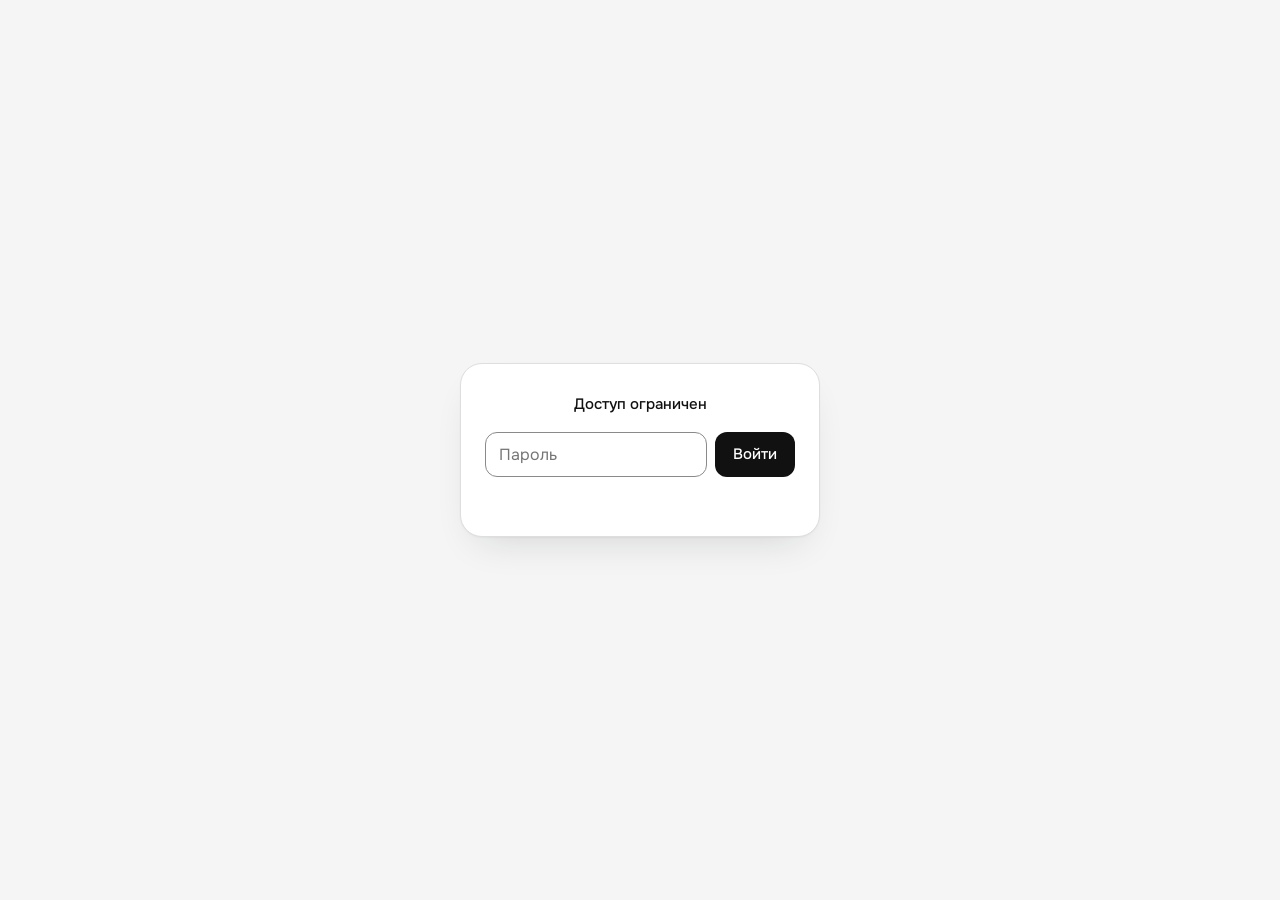
<file: index.html>
<!doctype html>
<html lang="ru">
<head>
<meta charset="utf-8">
<meta name="viewport" content="width=device-width, initial-scale=1">
<meta name="robots" content="noindex, nofollow">
<title>Реестр</title>
<style>
  :root{
    --bg:#ffffff;
    --text:#111111;
    --text-dim:#6b6b6b;
    --line:#e6e6e6;
    --card:#f6f6f6;
    --accent:#d9531e;
  }
  *{ box-sizing:border-box; }
  html,body{ margin:0; padding:0; background:var(--bg); }
  body{
    color:var(--text);
    font-family:-apple-system, BlinkMacSystemFont, "Helvetica Neue", Helvetica, Arial, sans-serif;
    -webkit-font-smoothing:antialiased;
    padding:0 20px;
  }
  .wrap{ max-width:920px; margin:0 auto; }
  a{ color:inherit; }

  /* ---------- header ---------- */
  header{ padding:44px 0 24px; }
  .eyebrow{
    font-size:12px;
    letter-spacing:.14em;
    text-transform:uppercase;
    color:var(--text-dim);
    margin:0 0 10px;
  }
  h1{
    font-size:clamp(30px,6vw,42px);
    font-weight:700;
    letter-spacing:-.01em;
    margin:0 0 12px;
    line-height:1.1;
  }
  .lede{
    font-size:16px;
    line-height:1.55;
    color:#333;
    max-width:62ch;
    margin:0 0 22px;
  }

  .stat-row{
    display:flex;
    flex-wrap:wrap;
    gap:10px;
    margin-bottom:22px;
  }
  .stat{
    background:var(--card);
    border-radius:8px;
    padding:8px 14px;
    font-size:13px;
    color:var(--text-dim);
  }
  .stat b{ color:var(--text); font-weight:700; }

  .find{
    display:flex;
    align-items:center;
    gap:10px;
    background:var(--card);
    border-radius:10px;
    padding:12px 14px;
    margin-bottom:16px;
  }
  .find svg{ flex:none; opacity:.45; }
  .find input{
    flex:1;
    border:none;
    background:none;
    font:inherit;
    font-size:15px;
    outline:none;
    color:var(--text);
    min-width:0;
  }
  .find input::placeholder{ color:#9a9a9a; }

  .view-toggle{
    display:inline-flex;
    background:var(--card);
    border-radius:12px;
    padding:4px;
    margin-bottom:14px;
    gap:4px;
  }
  .view-toggle button{
    border:none;
    background:none;
    font:inherit;
    font-size:15px;
    font-weight:600;
    color:var(--text-dim);
    padding:10px 20px;
    border-radius:9px;
    cursor:pointer;
    transition:background .12s ease, color .12s ease;
  }
  .view-toggle button:hover:not(.active){
    color:var(--text);
  }
  .view-toggle button.active{
    background:var(--text);
    color:#ffffff;
    box-shadow:0 1px 3px rgba(0,0,0,.18);
  }

  /* ---------- note box ---------- */
  .note{
    border:1px solid var(--line);
    border-radius:10px;
    padding:14px 16px;
    margin:26px 0;
    font-size:13.5px;
    line-height:1.55;
    color:var(--text-dim);
  }
  .note b{ color:var(--text); }

  /* ---------- role sections ---------- */
  .role-head{
    display:flex;
    align-items:baseline;
    gap:10px;
    margin:40px 0 16px;
    padding-bottom:10px;
    border-bottom:2px solid var(--text);
  }
  .role-num{ color:var(--accent); font-weight:700; font-size:14px; }
  .role-name{ font-weight:700; font-size:19px; }
  .role-count{ margin-left:auto; color:var(--text-dim); font-size:12.5px; white-space:nowrap; }

  .grid{
    display:grid;
    grid-template-columns:repeat(auto-fill, minmax(128px, 1fr));
    gap:14px;
  }
  .card{
    background:var(--card);
    border-radius:12px;
    padding:10px;
    display:flex;
    flex-direction:column;
    position:relative;
  }
  .card .badge-new{
    position:absolute;
    top:8px;
    left:8px;
    background:var(--accent);
    color:#fff;
    font-size:10px;
    font-weight:700;
    letter-spacing:.04em;
    text-transform:uppercase;
    padding:3px 7px;
    border-radius:6px;
    z-index:1;
    pointer-events:none;
  }
  .card .badge-appr{
    position:absolute;
    top:8px;
    right:8px;
    background:#1f7a3f;
    color:#fff;
    font-size:10px;
    font-weight:700;
    letter-spacing:.06em;
    text-transform:uppercase;
    padding:3px 7px;
    border-radius:6px;
    z-index:1;
    pointer-events:none;
  }
  .card .thumb{
    width:100%;
    aspect-ratio:3/4;
    object-fit:cover;
    border-radius:7px;
    background:#e2e2e2;
    display:block;
  }
  .card .name{
    font-weight:600;
    font-size:13px;
    margin-top:9px;
    line-height:1.3;
  }
  .card .also{
    font-size:11px;
    color:var(--accent);
    margin-top:2px;
  }
  .card .links{
    display:flex;
    gap:10px;
    margin-top:auto;
    padding-top:8px;
    font-size:11.5px;
  }
  .card .links a{
    color:var(--accent);
    text-decoration:none;
    font-weight:600;
  }
  .card .links a:hover{ text-decoration:underline; }
  .card .links a.void{
    color:#bcbcbc;
    pointer-events:none;
    font-weight:400;
  }

  #empty{ display:none; text-align:center; padding:40px 0; color:var(--text-dim); }

  footer{
    border-top:1px solid var(--line);
    margin-top:34px;
    padding:20px 0 56px;
    font-size:13px;
    line-height:1.6;
    color:var(--text-dim);
  }
  footer a{
    color:var(--text);
    font-weight:600;
    text-decoration:none;
    border-bottom:1px solid var(--line);
  }
  footer a:hover{ border-bottom-color:var(--text); }

  /* ---------- gate ---------- */
  #gate{
    position:fixed; inset:0;
    background:#ffffff;
    display:flex;
    align-items:center;
    justify-content:center;
    z-index:100;
    padding:20px;
  }
  #gate .box{ width:100%; max-width:320px; text-align:center; }
  #gate .lock{ font-size:12px; letter-spacing:.14em; text-transform:uppercase; color:var(--text-dim); margin-bottom:14px; }
  #gate form{ display:flex; gap:8px; }
  #gate input{
    flex:1;
    padding:11px 13px;
    border-radius:8px;
    border:1px solid var(--line);
    font-size:15px;
    font-family:inherit;
    outline:none;
  }
  #gate input:focus{ border-color:var(--accent); }
  #gate button{
    padding:11px 16px;
    border-radius:8px;
    border:none;
    background:var(--text);
    color:#fff;
    font-size:14px;
    font-weight:600;
    cursor:pointer;
    font-family:inherit;
  }
  #gate .err{ color:var(--accent); font-size:12.5px; margin-top:10px; min-height:1.4em; }
  #app[hidden]{ display:none; }

  .section-nav{ display:flex; gap:6px; padding:22px 0 0; }
  .section-nav a{ color:var(--text-dim); text-decoration:none; font-size:14px; font-weight:650; padding:10px 15px; border-radius:9px; }
  .section-nav a:hover, .section-nav a:focus-visible{ background:var(--card); color:var(--text); }
  .section-nav a[aria-current="page"]{ background:var(--text); color:#fff; }
  .section-nav a:focus-visible{ outline:2px solid var(--accent); outline-offset:2px; }

  .view-toggle{ max-width:100%; flex-wrap:wrap; }
  @media (max-width:480px){
    .grid{ grid-template-columns:repeat(auto-fill, minmax(104px, 1fr)); }
    .view-toggle{ display:grid; grid-template-columns:1fr 1fr; width:100%; box-sizing:border-box; }
    .view-toggle button{ padding:9px 8px; font-size:14px; }
  }
</style>
<link rel="stylesheet" href="theme.css">
<link rel="stylesheet" href="measurements.css">
</head>
<body>

<div id="gate">
  <div class="box">
    <p class="lock">Доступ ограничен</p>
    <form id="gate-form" autocomplete="off">
      <input id="gate-pass" type="password" placeholder="Пароль" autofocus>
      <button type="submit">Войти</button>
    </form>
    <p class="err" id="gate-err"></p>
  </div>
</div>

<div id="app" hidden>
<div class="wrap">

  <nav class="section-nav" aria-label="Разделы реестра">
    <a href="./index.html" aria-current="page">Актёры</a>
    <a href="./locations.html">Локации</a>
  </nav>

  <header>
    <p class="eyebrow">Внутренний документ, не для распространения</p>
    <h1>Реестр кандидатов</h1>
    <p class="lede">Материалы по открытым позициям: краткая карточка на каждого кандидата и ссылки на полные фото- и видеоматериалы в личном хранилище.</p>
    <div class="stat-row">
      <span class="stat"><b id="stat-roles"></b> <span id="stat-roles-word"></span></span>
      <span class="stat"><b id="stat-actors"></b> <span id="stat-actors-word"></span></span>
      <span class="stat"><b id="stat-materials"></b> <span id="stat-materials-word"></span> разобрано</span>
      <span class="stat"><b id="stat-short"></b> в шорт-листе</span>
      <span class="stat"><b id="stat-approved"></b> утверждено</span>
    </div>
    <div class="find">
      <svg width="16" height="16" viewBox="0 0 16 16" fill="none"><circle cx="7" cy="7" r="5.5" stroke="currentColor" stroke-width="1.4"/><line x1="11" y1="11" x2="15" y2="15" stroke="currentColor" stroke-width="1.4" stroke-linecap="round"/></svg>
      <input id="search" type="text" placeholder="Найти позицию или кандидата…" autocomplete="off">
    </div>
    <div class="view-toggle" id="view-toggle">
      <button type="button" data-view="actors" class="active">По актёрам</button>
      <button type="button" data-view="dates">По датам</button>
      <button type="button" data-view="new">Что нового</button>
      <button type="button" data-view="short">Шорт-лист</button>
      <button type="button" data-view="approved">Утверждённые</button>
    </div>
  </header>

  <div id="list"></div>

  <p id="empty">Ничего не найдено</p>

  <footer>
    <a id="disk-link" href="#" target="_blank" rel="noopener">Открыть папку на Яндекс.Диске</a>
  </footer>

</div>
</div>

<script>
  var DATA = [{"character":"АЛЯ","actors":[{"actor":"Вереск Мэгги","n_photo":1,"n_video":2,"thumb":"alya-veresk-meggi.jpg","date":"260820","photo_url":"https://yadi.sk/d/J5vmy1l9ZETOeA","video_url":"https://yadi.sk/d/zgPbyLkeKmY_pQ"},{"actor":"Зайцева Анастасия","n_photo":1,"n_video":2,"thumb":"alya-zaiceva-anastasiya.jpg","date":"261013","photo_url":"https://yadi.sk/d/SPjNQC5VslaxSA","video_url":"https://yadi.sk/d/kbHbhPaAm4MnGA"},{"actor":"Золотухина Мария","n_photo":1,"n_video":2,"thumb":"alya-zolotuhina-mariya.jpg","date":"260707","photo_url":"https://yadi.sk/d/6XtlIzol1I8e7w","video_url":"https://yadi.sk/d/_cc5X7hy_sHSMQ"},{"actor":"Иванова Виктория","n_photo":1,"n_video":2,"thumb":"alya-ivanova-viktoriya.jpg","date":"260707","photo_url":"https://yadi.sk/d/X-u-WW2619Iq9g","video_url":"https://yadi.sk/d/CMaxvVsEfpwY4w"},{"actor":"Мокерова Виктория","n_photo":1,"n_video":2,"thumb":"alya-mokerova-viktoriya.jpg","date":"260715","photo_url":"https://yadi.sk/d/yBpem-aRMASSkA","video_url":"https://yadi.sk/d/jLiRvlFY2A1vyg"},{"actor":"Николаева Никол","n_photo":1,"n_video":0,"date":"261108","photo_url":"https://yadi.sk/d/-JDDp-E7Ve-wEQ","thumb":"alya-nikolaeva-nikol-3.jpg"},{"actor":"Николаева Николь","n_photo":223,"n_video":0,"date":"261108","photo_url":"https://yadi.sk/d/8NjkVxw_tCnebQ","thumb":"alya-nikolaeva-nikol-2.jpg"},{"actor":"Николяева","n_photo":1,"n_video":0,"date":"261111","approved":"261111","photo_url":"https://yadi.sk/d/SIWHWAaq2z9HhA","thumb":"alya-nikolyaeva.jpg"}]},{"character":"БОЙКО","actors":[{"actor":"Бриченко Василий","n_photo":1,"n_video":1,"thumb":"boiko-brichenko-vasilii.jpg","date":"260620","photo_url":"https://yadi.sk/d/3K1Vz_jm_Zl-uQ","video_url":"https://yadi.sk/d/LU2uqzkWDK3Jsw"},{"actor":"Дьяков Сергей","n_photo":1,"n_video":2,"thumb":"boiko-dyakov-sergei.jpg","date":"260530","photo_url":"https://yadi.sk/d/_M6Kt2qVD-Qf5w","video_url":"https://yadi.sk/d/b56uZ_qKhtKagQ"},{"actor":"Емельянов Максим","n_photo":1,"n_video":1,"thumb":"boiko-emelyanov-maksim.jpg","date":"260529","photo_url":"https://yadi.sk/d/7eoKLGBYgkR4rg","video_url":"https://yadi.sk/d/wjh5c2xNyVC1uw"},{"actor":"Иванов Артур","n_photo":1,"n_video":1,"thumb":"boiko-ivanov-artur.jpg","date":"260703","photo_url":"https://yadi.sk/d/f9NKNzHc_TKESw","video_url":"https://yadi.sk/d/81_CTOQLPs9-3Q"},{"actor":"Куличков Дмитрий","n_photo":1,"n_video":1,"thumb":"boiko-kulichkov-dmitrii.jpg","date":"260820","photo_url":"https://yadi.sk/d/jyF9hkfgirQ91Q","video_url":"https://yadi.sk/d/uI7wsu-UUpsU3Q"},{"actor":"Макуха Антон","n_photo":1,"n_video":1,"thumb":"boiko-makuha-anton.jpg","date":"260603","photo_url":"https://yadi.sk/d/MXk0h4xV2H_wDg","video_url":"https://yadi.sk/d/Cq8vRf9SipsB2A"},{"actor":"Полицеймако Михаил","n_photo":91,"n_video":1,"thumb":"boiko-policeimako-mihail.jpg","date":"260917","photo_url":"https://yadi.sk/d/D_FRpTnPlKq6dA","video_url":"https://yadi.sk/d/L3yeyLchwSnUnQ"},{"actor":"Полищеймако Михаил","n_photo":1,"n_video":0,"date":"261111","approved":"261111","photo_url":"https://yadi.sk/d/xfM518MonxIuzQ","thumb":"boiko-polischeimako-mihail.jpg"},{"actor":"Свирский Владимир","n_photo":1,"n_video":1,"thumb":"boiko-svirskii-vladimir.jpg","date":"260705","photo_url":"https://yadi.sk/d/wgZwetWoAB4sWA","video_url":"https://yadi.sk/d/XQzvO77MkopCNg","approved":"261111"},{"actor":"Уросов Дмитрий","n_photo":1,"n_video":1,"thumb":"boiko-urosov-dmitrii.jpg","date":"260628","photo_url":"https://yadi.sk/d/hOamWmOYRn3Ocw","video_url":"https://yadi.sk/d/xuQu-u9iWZBAWg"}]},{"character":"ВАНЯ ПАВЛОВ","actors":[{"actor":"Риммен Остап","n_photo":46,"n_video":0,"thumb":"vanya-pavlov-rimmen-ostap.jpg","date":"261103","approved":"261111"}]},{"character":"ВЕДУЩАЯ","actors":[{"actor":"Ергина Ольга","n_photo":1,"n_video":0,"date":"261111","approved":"261111","photo_url":"https://yadi.sk/d/2bxNR321e1Kvew","thumb":"veduschaya-ergina-olga.jpg"}]},{"character":"ВЛАДИМИР ПАВЛОВ","actors":[{"actor":"Савцов Олег","n_photo":1,"n_video":0,"date":"261111","approved":"261111","photo_url":"https://yadi.sk/d/VW0J1yg7ePUfdw","thumb":"vladimir-pavlov-savcov-oleg.jpg"},{"actor":"Харитонов Евгений","n_photo":1,"n_video":0,"date":"261103","photo_url":"https://yadi.sk/d/RgCHIXNmqnPWCA","thumb":"vladimir-pavlov-haritonov-evgenii.jpg"}]},{"character":"ГАНИКЕ","actors":[{"actor":"Заморев Сергей","n_photo":75,"n_video":0,"date":"261103","photo_url":"https://yadi.sk/d/Ecgi16_coKOISw","thumb":"ganike-zamorev-sergei-2.jpg"},{"actor":"Заморев Сергей","n_photo":1,"n_video":2,"thumb":"ganike-zamorev-sergei.jpg","date":"261013","photo_url":"https://yadi.sk/d/7fIhtbWP1iN1Hw","video_url":"https://yadi.sk/d/BC0ijxAJvMRoJQ"},{"actor":"Заморев Сергей Иванович","n_photo":1,"n_video":0,"date":"261103","approved":"261111","photo_url":"https://yadi.sk/d/yJ23uKNnJr8zag","thumb":"ganike-zamorev-sergei-ivanovich.jpg"},{"actor":"Иванов Игорь","n_photo":1,"n_video":2,"thumb":"ganike-ivanov-igor.jpg","date":"261013","photo_url":"https://yadi.sk/d/_jYXzmgV921gHQ","video_url":"https://yadi.sk/d/BmGbWcSdPVFFhg"},{"actor":"Кухарешин Валерий","n_photo":1,"n_video":1,"thumb":"ganike-kuhareshin-valerii.jpg","date":"261015","photo_url":"https://yadi.sk/d/wPnB9Rw5Q4BbMg","video_url":"https://yadi.sk/d/tMDKEALH9ibnow"}]},{"character":"ГЕЛЯ МИРСКАЯ","actors":[{"actor":"Озоллапиня Ольга","n_photo":70,"n_video":0,"date":"261103","approved":"261111","photo_url":"https://yadi.sk/d/fOQGPe_Rd0Qu9w","thumb":"gelya-mirskaya-ozollapinya-olga.jpg"}]},{"character":"ЖЕНА БОЙКО","actors":[{"actor":"Елисеенко Олеся","n_photo":60,"n_video":0,"date":"261108","approved":"261111","photo_url":"https://yadi.sk/d/gmei_yHKaOXfiQ","thumb":"zhena-boiko-eliseenko-olesya.jpg"}]},{"character":"ЖЕНА КРЕПСА","actors":[{"actor":"Васильева Марина","n_photo":1,"n_video":2,"thumb":"zhena-krepsa-vasileva-marina.jpg","date":"260725","photo_url":"https://yadi.sk/d/BejWhad4drfxaA","video_url":"https://yadi.sk/d/IWuihmjOTkqluw"},{"actor":"Кавалай-Аксенова Леля","n_photo":1,"n_video":4,"thumb":"zhena-krepsa-kavalai-aksenova-lelya.jpg","date":"260705","photo_url":"https://yadi.sk/d/j8gIB3pdV0z7FA","video_url":"https://yadi.sk/d/xCyrITRZh8NIKQ"},{"actor":"Милютина Диана","n_photo":1,"n_video":2,"thumb":"zhena-krepsa-milyutina-diana.jpg","date":"260707","photo_url":"https://yadi.sk/d/oPCVwIa2DPEIlg","video_url":"https://yadi.sk/d/xi4sSDQWqbuMEA"},{"actor":"Феофанова Варвара","n_photo":171,"n_video":2,"thumb":"zhena-krepsa-feofanova-varvara.jpg","date":"261005","photo_url":"https://yadi.sk/d/86qxyc-utTiMAw","video_url":"https://yadi.sk/d/GC0EFpXF7coSnQ","approved":"261111"},{"actor":"Филоненко Полина","n_photo":1,"n_video":2,"thumb":"zhena-krepsa-filonenko-polina.jpg","date":"261013","photo_url":"https://yadi.sk/d/8KpVgYnLG8etoA","video_url":"https://yadi.sk/d/gCpCzNmrE9Lazg"},{"actor":"Чернышова Полина","n_photo":1,"n_video":2,"thumb":"zhena-krepsa-chernyshova-polina.jpg","date":"260726","photo_url":"https://yadi.sk/d/HQLEqTyVLVWHQw","video_url":"https://yadi.sk/d/_xMMLiFkPPU4FA"}]},{"character":"ИРИНА","actors":[{"actor":"Коняшкина Марина","n_photo":172,"n_video":0,"date":"261025","photo_url":"https://yadi.sk/d/DHl5Sa0zkK862w","thumb":"irina-konyashkina-marina-2.jpg","approved":"261111"}]},{"character":"КОЛЮЖНЫЙ","actors":[{"actor":"Буткевич Василий","n_photo":1,"n_video":1,"thumb":"kolyuzhnyi-butkevich-vasilii.jpg","date":"260707","photo_url":"https://yadi.sk/d/knDRS4gigqxkYg","video_url":"https://yadi.sk/d/rYtw4aSHATrBtA"},{"actor":"Гарцунов Владимир","n_photo":1,"n_video":1,"thumb":"kolyuzhnyi-garcunov-vladimir.jpg","date":"260707","photo_url":"https://yadi.sk/d/UFp4tYKK_aDu1w","video_url":"https://yadi.sk/d/S68zIyOx4ZDTMQ"},{"actor":"Костромыкин Максим","n_photo":61,"n_video":1,"thumb":"kolyuzhnyi-kostromykin-maksim.jpg","date":"260902","photo_url":"https://yadi.sk/d/5Jbz2NBEARKdLg","video_url":"https://yadi.sk/d/qNNtUYIy5vL_zg","approved":"261111"},{"actor":"Тябин Данил","n_photo":1,"n_video":1,"thumb":"kolyuzhnyi-tyabin-danil.jpg","date":"260703","photo_url":"https://yadi.sk/d/TNNswcxTc4jb4g","video_url":"https://yadi.sk/d/ZrTAUZGzOMf5GQ"},{"actor":"Тяптушкин Владимир","n_photo":1,"n_video":1,"thumb":"kolyuzhnyi-tyaptushkin-vladimir.jpg","date":"260629","photo_url":"https://yadi.sk/d/Viqlq1Q4W8f2hA","video_url":"https://yadi.sk/d/CB8nSoDy9AkGfg"}]},{"character":"КОЛЯ","actors":[{"actor":"Сошин Алексей","n_photo":1,"n_video":0,"date":"261107","approved":"261111","photo_url":"https://yadi.sk/d/QyjAkxoZt7PQig","thumb":"kolya-soshin-aleksei.jpg"}]},{"character":"КРЕПС","actors":[{"actor":"Кононец Александр","n_photo":1,"n_video":1,"thumb":"kreps-kononec-aleksandr.jpg","date":"260529","photo_url":"https://yadi.sk/d/MdEISoxpcwx2GA","video_url":"https://yadi.sk/d/gqfySsMI_ZaGRA"},{"actor":"Крылов Артем","n_photo":1,"n_video":1,"thumb":"kreps-krylov-artem.jpg","date":"260529","photo_url":"https://yadi.sk/d/6bOdRLc7qNX13w","video_url":"https://yadi.sk/d/XxgZdUk9KU7BIQ"},{"actor":"Попов Павел","n_photo":1,"n_video":1,"thumb":"kreps-popov-pavel.jpg","date":"260604","photo_url":"https://yadi.sk/d/Aat8mOtNH7fpCQ","video_url":"https://yadi.sk/d/MPB1jXE_5Vb9ug"},{"actor":"Скворцов Петр","n_photo":135,"n_video":2,"thumb":"kreps-skvorcov-petr.jpg","date":"260902","photo_url":"https://yadi.sk/d/TWBFlwP0YPPVHw","video_url":"https://yadi.sk/d/ljdayZFxjHwf1g","approved":"261111"},{"actor":"Стеклов Данила","n_photo":1,"n_video":1,"thumb":"kreps-steklov-danila.jpg","date":"260614","photo_url":"https://yadi.sk/d/hiYMDG7pbjMwsw","video_url":"https://yadi.sk/d/Q29Hakqk3vs_dQ"},{"actor":"Сумин Дмитрий","n_photo":1,"n_video":1,"thumb":"kreps-sumin-dmitrii.jpg","date":"260530","photo_url":"https://yadi.sk/d/Ifd6R9ewn7wS_w","video_url":"https://yadi.sk/d/QIhgCezIVYNDxg"}]},{"character":"ЛИЛЯ","actors":[{"actor":"Александрова Карина","n_photo":258,"n_video":2,"thumb":"lilya-aleksandrova-karina.jpg","date":"261005","photo_url":"https://yadi.sk/d/JLH9gXpDPezSXQ","video_url":"https://yadi.sk/d/DGQ1kbM4o8dXMA","approved":"261111"},{"actor":"Сопова Ольга","n_photo":1,"n_video":1,"thumb":"lilya-sopova-olga.jpg","date":"260705","photo_url":"https://yadi.sk/d/Mv_OJqWKk3azLA","video_url":"https://yadi.sk/d/xRyd_Gqd51Kl3g"},{"actor":"Шумакова Екатерина","n_photo":1,"n_video":1,"thumb":"lilya-shumakova-ekaterina.jpg","date":"260705","photo_url":"https://yadi.sk/d/WV-hq1w42OVHrg","video_url":"https://yadi.sk/d/wfVaLKZ-SaG8XA"}]},{"character":"МАЛЕНКОВ","actors":[{"actor":"Беляев Сергей","n_photo":1,"n_video":1,"thumb":"malenkov-belyaev-sergei.jpg","date":"261023","photo_url":"https://yadi.sk/d/Vcm7mpSJcrac5w","video_url":"https://yadi.sk/d/K9amP1okjis7bg","approved":"261111"},{"actor":"Эстрин Борис","n_photo":9,"n_video":1,"thumb":"malenkov-estrin-boris-2.jpg","date":"261023","photo_url":"https://yadi.sk/d/KghM4A6f2tg1AA","video_url":"https://yadi.sk/d/bVS-lzI1Ls-JAQ"}]},{"character":"МАРФА","actors":[{"actor":"Елкина Валерия","n_photo":116,"n_video":0,"date":"261108","photo_url":"https://yadi.sk/d/46VnT9hCuNzucg","thumb":"marfa-elkina-valeriya.jpg"}]},{"character":"МАРФА ПЕШКОВА","actors":[{"actor":"Елкина Валерия","n_photo":1,"n_video":0,"date":"261103","approved":"261111","photo_url":"https://yadi.sk/d/a0pw3YMrn18yzw","thumb":"marfa-peshkova-elkina-valeriya.jpg"}]},{"character":"МАТЬ ЖДАНОВ","actors":[{"actor":"Белянская Анжела","n_photo":1,"n_video":0,"date":"261111","approved":"261111","photo_url":"https://yadi.sk/d/VvZeb_lhU0IuWA","thumb":"mat-zhdanov-belyanskaya-anzhela.jpg"},{"actor":"Беляняская Анжела","n_photo":1,"n_video":0,"date":"261107","photo_url":"https://yadi.sk/d/9HQlEyX5D552og","thumb":"mat-zhdanov-belyanyaskaya-anzhela.jpg"}]},{"character":"МАТЬ ПАВЛОВА","actors":[{"actor":"Семенова Дарья","n_photo":42,"n_video":0,"thumb":"mat-pavlova-semenova-darya.jpg","date":"261108","approved":"261111"}]},{"character":"МЕРАБ","actors":[{"actor":"Любимова Елена","n_photo":0,"n_video":0,"date":"261111","approved":"261111","thumb":""},{"actor":"Перель Григорий","n_photo":1,"n_video":1,"thumb":"merab-perel-grigorii.jpg","date":"260820","photo_url":"https://yadi.sk/d/K2SbNKw6JbTlFg","video_url":"https://yadi.sk/d/-0F9z10zHXbHYw","approved":"261111"}]},{"character":"МОЛОДАЯ ПЕТРОВА","actors":[{"actor":"Быстржицкая Александра","n_photo":1,"n_video":0,"date":"261107","approved":"261111","photo_url":"https://yadi.sk/d/_j1yjq3119u5YA","thumb":"molodaya-petrova-bystrzhickaya-aleksandra.jpg"},{"actor":"Енгалычева Вера","n_photo":1,"n_video":1,"thumb":"molodaya-petrova-engalycheva-vera.jpg","date":"260725","photo_url":"https://yadi.sk/d/GFcocZUh3j96uA","video_url":"https://yadi.sk/d/U9x0SZGhCxjfKA"}]},{"character":"МОТОВИЛОВ","actors":[{"actor":"Бершауэр Ростислав","n_photo":1,"n_video":2,"thumb":"motovilov-bershauer-rostislav.jpg","date":"260529","photo_url":"https://yadi.sk/d/m0MkcysW7a_8pQ","video_url":"https://yadi.sk/d/iEFvAtXFhSSYqA"},{"actor":"Деревянко Павел","n_photo":1,"n_video":2,"thumb":"motovilov-derevyanko-pavel.jpg","date":"260707","photo_url":"https://yadi.sk/d/tts2_GIQJBt_qA","video_url":"https://yadi.sk/d/64IAsCedEamSOQ","approved":"261111"},{"actor":"Деревянко Павел — пробы (грим, костюм)","n_photo":297,"n_video":0,"thumb":"motovilov-derevyanko-pavel-grim-kostyum.jpg","date":"260927","link_path":["МОТОВИЛОВ","Деревянко Павел - Пробы (грим, костюм) - 27 сентября"],"link_flat":true,"photo_url":"https://yadi.sk/d/NknlTzvNbHaztg","video_url":"https://yadi.sk/d/NknlTzvNbHaztg","approved":"261024"},{"actor":"Майков Павел","n_photo":1,"n_video":2,"thumb":"motovilov-maikov-pavel.jpg","date":"260715","photo_url":"https://yadi.sk/d/Ar6q-pyuGFECXw","video_url":"https://yadi.sk/d/OPzSFMIu2LvhHA"},{"actor":"Полицеймако Михаил","n_photo":1,"n_video":1,"thumb":"motovilov-policeimako-mihail.jpg","date":"260620","photo_url":"https://yadi.sk/d/iGigh5KsxyZ7fQ","video_url":"https://yadi.sk/d/enRmOm27UbCOGg"},{"actor":"Яценко Александр","n_photo":1,"n_video":2,"thumb":"motovilov-yacenko-aleksandr.jpg","date":"260529","photo_url":"https://yadi.sk/d/0pUhTCDqZxJqkQ","video_url":"https://yadi.sk/d/BpMHCV9wQvJG9w"}]},{"character":"МУЖ МИРСКОЙ","actors":[{"actor":"Савлук Сергей","n_photo":1,"n_video":0,"date":"261103","approved":"261111","photo_url":"https://yadi.sk/d/_ZjWEleDly-JYw","thumb":"muzh-mirskoi-savluk-sergei.jpg"},{"actor":"Юрченко Анна","n_photo":0,"n_video":0,"date":"261111","approved":"261111","thumb":""}]},{"character":"НЯНЯ","actors":[{"actor":"Литвинова Елена","n_photo":19,"n_video":0,"date":"261108","approved":"261111","photo_url":"https://yadi.sk/d/YvsvlCfHHlZdrA","thumb":"nyanya-litvinova-elena.jpg"}]},{"character":"ОТЕЦ ЖДАНОВА","actors":[{"actor":"Смирнов Геннадий","n_photo":1,"n_video":0,"date":"261107","approved":"261111","photo_url":"https://yadi.sk/d/uJiqTi72Y39FCQ","thumb":"otec-zhdanova-smirnov-gennadii.jpg"}]},{"character":"ОТЕЦ ПАВЛОВА","actors":[{"actor":"Голубков Александр","n_photo":24,"n_video":0,"thumb":"otec-pavlova-golubkov-aleksandr.jpg","date":"261108","approved":"261111"}]},{"character":"ПАВЛОВ","actors":[{"actor":"Розин Алексей","n_photo":1,"n_video":5,"thumb":"pavlov-rozin-aleksei.jpg","date":"260603","photo_url":"https://yadi.sk/d/7EAW9Gip4cLXLw","video_url":"https://yadi.sk/d/dPJiIDidamCWKw"},{"actor":"Ткачук Евгений","n_photo":4,"n_video":0,"date":"261026","photo_url":"https://yadi.sk/d/LZgnxA5UVCepEQ","thumb":"pavlov-tkachuk-evgenii-2.jpg"},{"actor":"Ткачук Евгений","n_photo":267,"n_video":1,"thumb":"pavlov-tkachuk-evgenii.jpg","date":"261015","photo_url":"https://yadi.sk/d/2qcBPWN2Nr8g2g","video_url":"https://yadi.sk/d/O6lnX00Kvt0C2A","approved":"261111"}]},{"character":"ПЕТРОВА","actors":[{"actor":"Агуреева Полина","n_photo":1,"n_video":2,"thumb":"petrova-agureeva-polina.jpg","date":"260628","photo_url":"https://yadi.sk/d/zM8jlX1EiPMfsQ","video_url":"https://yadi.sk/d/Hlz5a13NtLdh1Q"},{"actor":"Александрова Марина","n_photo":8,"n_video":5,"thumb":"petrova-aleksandrova-marina.jpg","date":"260907","photo_url":"https://yadi.sk/d/zphIyfckiSM3tA","video_url":"https://yadi.sk/d/VwnBo5a3ZjaVNA"},{"actor":"Апексимова Ирина","n_photo":1,"n_video":2,"thumb":"petrova-apeksimova-irina.jpg","date":"260907","photo_url":"https://yadi.sk/d/6Hjv_K7QaCIkCQ","video_url":"https://yadi.sk/d/23n42CeQhLVomw"},{"actor":"Исакова Виктория","n_photo":1,"n_video":2,"thumb":"petrova-isakova-viktoriya.jpg","date":"260830","photo_url":"https://yadi.sk/d/r6jgUHUUSkSKeA","video_url":"https://yadi.sk/d/VY2fMtqAACeb7A"},{"actor":"Кутепова Ксения","n_photo":1,"n_video":2,"thumb":"petrova-kutepova-kseniya.jpg","date":"260614","photo_url":"https://yadi.sk/d/u3OoOdJp8cewUg","video_url":"https://yadi.sk/d/caUsYr4wS851XA"},{"actor":"Лядова Елена","n_photo":1,"n_video":3,"thumb":"petrova-lyadova-elena.jpg","date":"260809","photo_url":"https://yadi.sk/d/Q5Xw3Xwf94mLPg","video_url":"https://yadi.sk/d/Ta5HMs73vAnhPA"},{"actor":"Марченко Юлия","n_photo":1,"n_video":3,"thumb":"petrova-marchenko-yuliya.jpg","date":"260809","photo_url":"https://yadi.sk/d/DqkBEcPOa4f6-w","video_url":"https://yadi.sk/d/yT_352W0RweMNw"},{"actor":"Петрова Яна","n_photo":1,"n_video":0,"date":"261111","approved":"261111","photo_url":"https://yadi.sk/d/PHCZZmUmAMgZaQ","thumb":"petrova-petrova-yana-3.jpg"},{"actor":"Сафонова Елена","n_photo":1,"n_video":2,"thumb":"petrova-safonova-elena.jpg","date":"260907","photo_url":"https://yadi.sk/d/lW7XZx4cqOpvJA","video_url":"https://yadi.sk/d/aUwyH6hBW8xDcQ"},{"actor":"Сексте Яна","n_photo":221,"n_video":3,"thumb":"petrova-sekste-yana.jpg","date":"260917","photo_url":"https://yadi.sk/d/dPVb1ocIU5iO5A","video_url":"https://yadi.sk/d/dSVjWKgzsVzuTg"},{"actor":"Сигалова Алла","n_photo":1,"n_video":2,"thumb":"petrova-sigalova-alla.jpg","date":"260907","photo_url":"https://yadi.sk/d/bVdBEGfOXkcadw","video_url":"https://yadi.sk/d/Y-FPdXgk5gEsng"},{"actor":"Смольникова Мария","n_photo":1,"n_video":1,"thumb":"petrova-smolnikova-mariya.jpg","date":"260809","photo_url":"https://yadi.sk/d/EPlpAosSF4pEag","video_url":"https://yadi.sk/d/sSqS9GubyyvC4A"},{"actor":"Толстоганова Виктория","n_photo":1,"n_video":3,"thumb":"petrova-tolstoganova-viktoriya.jpg","date":"260620","photo_url":"https://yadi.sk/d/wyfVGfBigUlfiw","video_url":"https://yadi.sk/d/KX-S_S60zzrHcw"},{"actor":"Цигаль-Полищук Мариэтта","n_photo":1,"n_video":3,"thumb":"petrova-cigal-polischuk-marietta.jpg","date":"260530","photo_url":"https://yadi.sk/d/e2lN0pmPtQlx4g","video_url":"https://yadi.sk/d/m3KmREFfJFnfBA"}]},{"character":"РАЯ","actors":[{"actor":"Николаева Елена","n_photo":78,"n_video":0,"date":"261108","approved":"261111","photo_url":"https://yadi.sk/d/9gpOAxmqVTkz7w","thumb":"raya-nikolaeva-elena.jpg"}]},{"character":"СБАРСКИЙ","actors":[{"actor":"Бесчастный Артур","n_photo":1,"n_video":1,"thumb":"sbarskii-beschastnyi-artur.jpg","date":"260603","photo_url":"https://yadi.sk/d/JLVANHn_qBjoRA","video_url":"https://yadi.sk/d/43Qtcqd9RgbQSQ"},{"actor":"Епишев Сергей","n_photo":1,"n_video":1,"thumb":"sbarskii-epishev-sergei.jpg","date":"260611","photo_url":"https://yadi.sk/d/NSBFF_HZJ69FYA","video_url":"https://yadi.sk/d/kykUqgrsMohKAQ"},{"actor":"Севриновский Максим","n_photo":135,"n_video":1,"thumb":"sbarskii-sevrinovskii-maksim.jpg","date":"261026","photo_url":"https://yadi.sk/d/8lTGMXzv-5WmpA","video_url":"https://yadi.sk/d/V71lUiZX7yuTPg","approved":"261111"},{"actor":"Хрипунов Игорь","n_photo":1,"n_video":1,"thumb":"sbarskii-hripunov-igor.jpg","date":"260530","photo_url":"https://yadi.sk/d/vEpwB21A4aLQJA","video_url":"https://yadi.sk/d/PGTluBtxtiQp5Q"}]},{"character":"СВЕТЛАНА","actors":[{"actor":"Гвасалия Алина","n_photo":1,"n_video":1,"thumb":"svetlana-gvasaliya-alina.jpg","date":"260604","photo_url":"https://yadi.sk/d/jvZ4UYq1CywsRA","video_url":"https://yadi.sk/d/3R04VxhklOKkLQ"},{"actor":"Перелыгина Василиса","n_photo":348,"n_video":2,"thumb":"svetlana-perelygina-vasilisa.jpg","date":"261103","photo_url":"https://yadi.sk/d/rHHSoIDjw1oYOg","video_url":"https://yadi.sk/d/2bqjsum_6dqY_Q","approved":"261111"},{"actor":"Рафеева Полина","n_photo":1,"n_video":2,"thumb":"svetlana-rafeeva-polina.jpg","date":"260603","photo_url":"https://yadi.sk/d/gxiAnBIfJ7cELg","video_url":"https://yadi.sk/d/FUtb4Nl-zx6qpA"},{"actor":"Стойилкович Тина","n_photo":1,"n_video":1,"thumb":"svetlana-stoiilkovich-tina.jpg","date":"260604","photo_url":"https://yadi.sk/d/RW-TXNtPkxxB7A","video_url":"https://yadi.sk/d/rdYKVxiU6BAoLQ"},{"actor":"Тимербаева Рината","n_photo":1,"n_video":1,"thumb":"svetlana-timerbaeva-rinata.jpg","date":"260530","photo_url":"https://yadi.sk/d/XF9qjMkgMq8X4g","video_url":"https://yadi.sk/d/13oInS_Lyg8EdA"}]},{"character":"СЕРАФИМА","actors":[{"actor":"Нестерова Елена","n_photo":1,"n_video":2,"thumb":"serafima-nesterova-elena.jpg","date":"260629","photo_url":"https://yadi.sk/d/VWF7swgU1qCMQg","video_url":"https://yadi.sk/d/6BavPEHueilfzg","approved":"261111"},{"actor":"Рогожкина Наталья","n_photo":1,"n_video":2,"thumb":"serafima-rogozhkina-natalya.jpg","date":"260629","photo_url":"https://yadi.sk/d/6fiNuY7j93uX6A","video_url":"https://yadi.sk/d/vgpzyHLp8MZ4_w"},{"actor":"Стеклова Агриппина","n_photo":1,"n_video":1,"thumb":"serafima-steklova-agrippina.jpg","date":"260703","photo_url":"https://yadi.sk/d/OtuajZevRS_wFg","video_url":"https://yadi.sk/d/COurgwECWINWDw"},{"actor":"Суркова Наталья","n_photo":1,"n_video":2,"thumb":"serafima-surkova-natalya.jpg","date":"261013","photo_url":"https://yadi.sk/d/DvCRZ6iZQOt1og","video_url":"https://yadi.sk/d/KjXgU_MaHNDoPQ"}]},{"character":"СЕРАФИМА (САРРА) ПАВЛОВА","actors":[{"actor":"Уварова Нелли","n_photo":1,"n_video":0,"date":"261111","approved":"261111","photo_url":"https://yadi.sk/d/dpHrRXYSlYAeDw","thumb":"serafima-sarra-pavlova-uvarova-nelli.jpg"}]},{"character":"СЕРГО БЕРИЯ","actors":[{"actor":"Патарава Мамиа","n_photo":1,"n_video":0,"date":"261103","approved":"261111","photo_url":"https://yadi.sk/d/yzitj-hy0KAzMw","thumb":"sergo-beriya-patarava-mamia.jpg"}]},{"character":"СТАЛИН","actors":[{"actor":"Хвошнянский Борис","n_photo":14,"n_video":1,"thumb":"stalin-hvoshnyanskii-boris.jpg","date":"261023","photo_url":"https://yadi.sk/d/UlFS3SUjhJpZvg","video_url":"https://yadi.sk/d/7-NZy7rvQimX0A"},{"actor":"Шакуров Сергей","n_photo":10,"n_video":0,"thumb":"stalin-shakurov-sergei.jpg","date":"261023","photo_url":"https://yadi.sk/d/kMP0nY3a_tv_MA","approved":"261111"}]},{"character":"СТЕЛЛА","actors":[{"actor":"Герасимова Ариана","n_photo":1,"n_video":3,"thumb":"stella-gerasimova-ariana.jpg","date":"260809","photo_url":"https://yadi.sk/d/7lrukMfuJ8SMKA","video_url":"https://yadi.sk/d/cp92gzBKnhtyAw"},{"actor":"Гладенко Анастасия","n_photo":1,"n_video":3,"thumb":"stella-gladenko-anastasiya.jpg","date":"260809","photo_url":"https://yadi.sk/d/ksEDwFYKZu7tDQ","video_url":"https://yadi.sk/d/vjH9DMInhUlFAQ"},{"actor":"Екатеринчева Анастасия","n_photo":1,"n_video":3,"thumb":"stella-ekaterincheva-anastasiya.jpg","date":"260705","photo_url":"https://yadi.sk/d/koay03ZJQLiurQ","video_url":"https://yadi.sk/d/LjKoD1yDfgpklQ"},{"actor":"Коваленко София","n_photo":1,"n_video":3,"thumb":"stella-kovalenko-sofiya.jpg","date":"260809","photo_url":"https://yadi.sk/d/dBKI563N_rl8rA","video_url":"https://yadi.sk/d/ayPNTusFM0qzTg"},{"actor":"Самохина Владислава","n_photo":1,"n_video":3,"thumb":"stella-samohina-vladislava.jpg","date":"260628","photo_url":"https://yadi.sk/d/XG6tyCYUbqVymQ","video_url":"https://yadi.sk/d/wJqZeix8y-OTHg"},{"actor":"Червова Екатерина","n_photo":1,"n_video":3,"thumb":"stella-chervova-ekaterina.jpg","date":"260705","photo_url":"https://yadi.sk/d/mBa9dh80gAPkAg","video_url":"https://yadi.sk/d/p151rbZs6PPh9w"},{"actor":"Шидловская Софья","n_photo":1,"n_video":3,"thumb":"stella-shidlovskaya-sofya.jpg","date":"260629","photo_url":"https://yadi.sk/d/FNuSdC-bwrXFbg","video_url":"https://yadi.sk/d/BhtMK_F6asynDA"}]},{"character":"СТЕЛЛА МАЛЕНЬКАЯ","actors":[{"actor":"Полушкина Элизабета","n_photo":82,"n_video":2,"thumb":"stella-malenkaya-polushkina-elizabeta.jpg","date":"261023","photo_url":"https://yadi.sk/d/mVJ9V3l_K90-bQ","video_url":"https://yadi.sk/d/MCxIO5BEDY_v3w","approved":"261111"}]},{"character":"СТЕЛЛА ПОСТАРШЕ","actors":[{"actor":"Тихонова Александра","n_photo":2,"n_video":2,"thumb":"stella-postarshe-tihonova-aleksandra.jpg","date":"260628","photo_url":"https://yadi.sk/d/C1_KYs6Sq0jgyw","video_url":"https://yadi.sk/d/vdE6WBxatJlujg","approved":"261111"}]},{"character":"СУСЛОВ","actors":[{"actor":"Уманов Сергей","n_photo":18,"n_video":0,"date":"261025","photo_url":"https://yadi.sk/d/Ahp7zCrlXxtSJg","thumb":"suslov-umanov-sergei-2.jpg","approved":"261111"}]},{"character":"ЮРИЙ ЖДАНОВ","actors":[{"actor":"Волков Сергей","n_photo":1,"n_video":1,"thumb":"yurii-zhdanov-volkov-sergei.jpg","date":"260604","photo_url":"https://yadi.sk/d/insKeeqZLTPFNg","video_url":"https://yadi.sk/d/iEY3YltBKR-dDg","approved":"261111"},{"actor":"Волков Сергей — сентябрь","n_photo":71,"n_video":3,"thumb":"yurii-zhdanov-volkov-sergei-sentyabr.jpg","date":"260917","link_path":["ЖДАНОВ","Волков Сергей"],"photo_url":"https://yadi.sk/d/5oqrUVamA8z6xw","video_url":"https://yadi.sk/d/bnmQuZHFZr_d-w","approved":"261024"},{"actor":"Лыков Илья","n_photo":1,"n_video":1,"thumb":"yurii-zhdanov-lykov-ilya.jpg","date":"260611","photo_url":"https://yadi.sk/d/NKUBJyncehjMtQ","video_url":"https://yadi.sk/d/mEfv7f_B-6bHeg"},{"actor":"Степашин Игорь","n_photo":1,"n_video":1,"thumb":"yurii-zhdanov-stepashin-igor.jpg","date":"260628","photo_url":"https://yadi.sk/d/F7dJ-9zQiVk2Bg","video_url":"https://yadi.sk/d/REkVbpMlKYEdSg"}]}];

  var BASE_PATH = ["РЕФЛЕКС","Пробы"];
  function ydLink(parts){ return "https://disk.yandex.ru/client/disk/" + parts.map(encodeURIComponent).join("/"); }
  function norm(s){ return s.toLowerCase(); }
  // ПЕТРОВА → Петрова, ЮРИЙ ЖДАНОВ → Юрий Жданов
  function roleTitle(s){ return String(s).replace(/[А-ЯЁA-Z][А-ЯЁA-Z\-]*/g, function(w){ return w.charAt(0) + w.slice(1).toLowerCase(); }); }
  function pluralRu(n, one, few, many){
    var n10 = n % 10, n100 = n % 100;
    if (n10 === 1 && n100 !== 11) return one;
    if (n10 >= 2 && n10 <= 4 && (n100 < 10 || n100 >= 20)) return few;
    return many;
  }

  // ---------- подборка по ссылке ?s=… (без пароля, только выбранные карточки) ----------
  var PICK = null;
  try{
    var qs = new URLSearchParams(location.search);
    if (qs.get("s")) PICK = { s: qs.get("s"), ids: qs.get("s").split(".").filter(Boolean),
                              title: qs.get("t") || "", e: qs.get("e") || "", h: qs.get("h") || "" };
  }catch(e){}
  if (PICK){
    // у подборки свой временный пароль: хэш (пароль|кандидаты|срок) лежит в ссылке, срок — тоже
    var lockP = document.querySelector("#gate .lock");
    var formP = document.getElementById("gate-form");
    var errP = document.getElementById("gate-err");
    var todayP = new Date(); todayP.setHours(0,0,0,0);
    var expP = parseYYMMDD(PICK.e);
    if (!PICK.h || !expP){
      lockP.textContent = "Ссылка устарела";
      formP.style.display = "none";
      errP.textContent = "Попроси новую ссылку у того, кто её прислал.";
    } else if (expP < todayP){
      lockP.textContent = "Срок действия ссылки истёк";
      formP.style.display = "none";
      errP.textContent = "Попроси новую ссылку у того, кто её прислал.";
    } else {
      lockP.textContent = "Подборка кандидатов. Пароль есть в сообщении";
      try{ if (sessionStorage.getItem("pick:" + PICK.h) === "1") buildPick(PICK); }catch(e){}
    }
  }

  // ---------- password gate ----------
  var PASS_HASH = "9009778948aeed6b2d23422d4d6ab4e11ddd2c421544d474da3b86b62ee4954c";
  async function sha256hex(str){
    var buf = await crypto.subtle.digest("SHA-256", new TextEncoder().encode(str));
    return Array.from(new Uint8Array(buf)).map(function(b){ return b.toString(16).padStart(2,"0"); }).join("");
  }
  function unlock(){
    var g = document.getElementById("gate"); if (g) g.remove();
    var app = document.getElementById("app");
    app.hidden = false;
    buildPage();
  }
  var gateForm = document.getElementById("gate-form");
  if (gateForm){
    gateForm.addEventListener("submit", async function(ev){
      ev.preventDefault();
      var val = document.getElementById("gate-pass").value;
      if (PICK){
        var ph = await sha256hex(val.replace(/\s+/g, "").toLowerCase() + "|" + PICK.s + "|" + PICK.e);
        if (ph.slice(0, 16) === PICK.h){
          try{ sessionStorage.setItem("pick:" + PICK.h, "1"); }catch(e){}
          buildPick(PICK);
        } else {
          document.getElementById("gate-err").textContent = "Неверный пароль";
        }
        return;
      }
      var hash = await sha256hex(val);
      if (hash === PASS_HASH){
        try{ sessionStorage.setItem("unlocked","1"); }catch(e){}
        unlock();
      } else {
        document.getElementById("gate-err").textContent = "Неверный пароль";
      }
    });
  }
  try{
    if (!PICK && sessionStorage.getItem("unlocked") === "1") unlock();
  }catch(e){}

  // ---------- page build (only runs after unlock) ----------
  var MONTHS_RU = ["января","февраля","марта","апреля","мая","июня","июля","августа","сентября","октября","ноября","декабря"];
  function formatDate(d){
    // d = "YYMMDD"
    if (!d) return null;
    var yy = parseInt(d.slice(0,2),10), mm = parseInt(d.slice(2,4),10), dd = parseInt(d.slice(4,6),10);
    return { key:d, day:dd, label: dd + " " + MONTHS_RU[mm-1] + " " + (2000+yy) };
  }
  var NEW_BADGE_DAYS = 7;
  function parseYYMMDD(d){
    if (!d) return null;
    var yy = parseInt(d.slice(0,2),10), mm = parseInt(d.slice(2,4),10), dd = parseInt(d.slice(4,6),10);
    var dt = new Date(2000+yy, mm-1, dd);
    dt.setHours(0,0,0,0);
    return dt;
  }
  function isNewDate(d){
    var dt = parseYYMMDD(d);
    if (!dt) return false;
    var today = new Date();
    today.setHours(0,0,0,0);
    var diffDays = Math.round((today - dt) / 86400000);
    return diffDays >= 0 && diffDays <= NEW_BADGE_DAYS;
  }

  function cardHtml(character, a, also){
    var linkParts = (a.link_path ? BASE_PATH.concat(a.link_path) : BASE_PATH.concat([character, a.actor]));
    var photoHref = a.photo_url || ydLink(a.link_flat ? linkParts : linkParts.concat(["фото"]));
    var videoHref = a.video_url || ydLink(a.link_flat ? linkParts : linkParts.concat(["видео"]));
    var badge = (isNewDate(a.date) ? '<span class="badge-new">новое</span>' : '') +
                (a.approved ? '<span class="badge-appr">утв</span>'
                  : a.status === 'short' ? '<span class="badge-short">шорт</span>'
                  : a.status === 'rejected' ? '<span class="badge-rej">отказ</span>' : '');
    return badge+
      '<img class="thumb" src="thumbs/'+a.thumb+'" alt="" loading="lazy">'+
      '<div class="name">'+a.actor+'</div>'+
      (also || '')+
      '<div class="links">'+
        '<a class="'+(a.n_photo?'':'void')+'" href="'+photoHref+'" target="_blank" rel="noopener">фото</a>'+
        '<a class="'+(a.n_video?'':'void')+'" href="'+videoHref+'" target="_blank" rel="noopener">видео</a>'+
        (a.approved ? '<button type="button" class="measure-button" data-role="'+encodeURIComponent(character)+'" data-actor="'+encodeURIComponent(a.actor)+'">Мерки</button>' : '')+
      '</div>';
  }

  function renderByActors(list, seenIn){
    DATA.forEach(function(group){
      var section = document.createElement("section");
      section.dataset.match = norm(group.character);

      var head = document.createElement("div");
      head.className = "role-head";
      head.innerHTML =
        '<span class="role-name">'+roleTitle(group.character)+'</span>'+
        '<span class="role-count">'+group.actors.length+' '+pluralRu(group.actors.length,'кандидат','кандидата','кандидатов')+'</span>';
      section.appendChild(head);

      var grid = document.createElement("div");
      grid.className = "grid";

      group.actors.forEach(function(a){
        var card = document.createElement("div");
        card.className = "card";
        card.dataset.match = norm(group.character+" "+a.actor);

        var also = "";
        if (seenIn[a.actor].length > 1){
          var others = seenIn[a.actor].filter(function(c){ return c !== group.character; });
          also = '<div class="also">+ '+others.map(roleTitle).join(", ")+'</div>';
        }
        card.innerHTML = cardHtml(group.character, a, also);
        grid.appendChild(card);
      });

      section.appendChild(grid);
      list.appendChild(section);
    });
  }

  function renderByDates(list){
    var byDate = {};
    DATA.forEach(function(group){
      group.actors.forEach(function(a){
        var fd = formatDate(a.date);
        var key = fd ? fd.key : "0";
        byDate[key] = byDate[key] || { fd: fd, items: [] };
        byDate[key].items.push({ character: group.character, actor: a });
      });
    });
    var keys = Object.keys(byDate).sort();
    keys.forEach(function(key){
      var bucket = byDate[key];
      var section = document.createElement("section");
      var label = bucket.fd ? bucket.fd.label : "Дата не определена";
      section.dataset.match = norm(label);

      var head = document.createElement("div");
      head.className = "role-head";
      head.innerHTML =
        '<span class="role-name">'+label+'</span>'+
        '<span class="role-count">'+bucket.items.length+' '+pluralRu(bucket.items.length,'кандидат','кандидата','кандидатов')+'</span>';
      section.appendChild(head);

      var grid = document.createElement("div");
      grid.className = "grid";

      bucket.items.forEach(function(item){
        var card = document.createElement("div");
        card.className = "card";
        card.dataset.match = norm(item.character+" "+item.actor.actor);
        var also = '<div class="also">'+roleTitle(item.character)+'</div>';
        card.innerHTML = cardHtml(item.character, item.actor, also);
        grid.appendChild(card);
      });

      section.appendChild(grid);
      list.appendChild(section);
    });
  }

  function renderNew(list, seenIn){
    DATA.forEach(function(group){
      var newActors = group.actors.filter(function(a){ return isNewDate(a.date); });
      if (!newActors.length) return;

      var section = document.createElement("section");
      section.dataset.match = norm(group.character);

      var head = document.createElement("div");
      head.className = "role-head";
      head.innerHTML =
        '<span class="role-name">'+roleTitle(group.character)+'</span>'+
        '<span class="role-count">'+newActors.length+' '+pluralRu(newActors.length,'кандидат','кандидата','кандидатов')+'</span>';
      section.appendChild(head);

      var grid = document.createElement("div");
      grid.className = "grid";

      newActors.forEach(function(a){
        var card = document.createElement("div");
        card.className = "card";
        card.dataset.match = norm(group.character+" "+a.actor);

        var also = "";
        if (seenIn[a.actor].length > 1){
          var others = seenIn[a.actor].filter(function(c){ return c !== group.character; });
          also = '<div class="also">+ '+others.map(roleTitle).join(", ")+'</div>';
        }
        card.innerHTML = cardHtml(group.character, a, also);
        grid.appendChild(card);
      });

      section.appendChild(grid);
      list.appendChild(section);
    });
  }

  function bindSearch(list){
    var searchInput = document.getElementById("search");
    var emptyMsg = document.getElementById("empty");
    function apply(){
      var q = norm(searchInput.value.trim());
      var anyVisible = false;
      list.querySelectorAll("section").forEach(function(section){
        var roleMatches = section.dataset.match.indexOf(q) !== -1;
        var anyCard = false;
        section.querySelectorAll(".card").forEach(function(card){
          var show = q === "" || roleMatches || card.dataset.match.indexOf(q) !== -1;
          card.style.display = show ? "" : "none";
          if (show) anyCard = true;
        });
        section.style.display = anyCard ? "" : "none";
        if (anyCard) anyVisible = true;
      });
      emptyMsg.style.display = anyVisible ? "none" : "block";
    }
    searchInput.removeEventListener("input", searchInput._h || function(){});
    searchInput._h = apply;
    searchInput.addEventListener("input", apply);
    apply();
  }

  function renderShort(list){
    DATA.forEach(function(group){
      var sh = group.actors.filter(function(a){ return !a.approved && a.status === 'short'; });
      if (!sh.length) return;
      var section = document.createElement("section");
      section.dataset.match = norm(group.character);
      var head = document.createElement("div");
      head.className = "role-head";
      head.innerHTML = '<span class="role-name">'+roleTitle(group.character)+'</span>'+
        '<span class="role-count">'+sh.length+' в шорт-листе</span>';
      section.appendChild(head);
      var grid = document.createElement("div");
      grid.className = "grid";
      sh.forEach(function(a){
        var card = document.createElement("div");
        card.className = "card";
        card.dataset.match = norm(group.character+" "+a.actor);
        card.innerHTML = cardHtml(group.character, a, "");
        grid.appendChild(card);
      });
      section.appendChild(grid);
      list.appendChild(section);
    });
  }

  function renderApproved(list, seenIn){
    DATA.forEach(function(group){
      var appr = group.actors.filter(function(a){ return a.approved; });
      if (!appr.length) return;
      var section = document.createElement("section");
      section.dataset.match = norm(group.character);
      var head = document.createElement("div");
      head.className = "role-head";
      head.innerHTML = '<span class="role-name">'+roleTitle(group.character)+'</span>'+
        '<span class="role-count">утверждён'+(appr.length > 1 ? 'ы' : '')+'</span>';
      section.appendChild(head);
      var grid = document.createElement("div");
      grid.className = "grid";
      appr.forEach(function(a){
        var card = document.createElement("div");
        card.className = "card";
        card.dataset.match = norm(group.character+" "+a.actor);
        card.innerHTML = cardHtml(group.character, a, "");
        grid.appendChild(card);
      });
      section.appendChild(grid);
      list.appendChild(section);
    });
  }

  function render(view){
    var list = document.getElementById("list");
    list.innerHTML = "";
    var seenIn = {};
    DATA.forEach(function(g){
      g.actors.forEach(function(a){
        seenIn[a.actor] = seenIn[a.actor] || [];
        seenIn[a.actor].push(g.character);
      });
    });
    if (view === "approved") renderApproved(list, seenIn);
    else if (view === "short") renderShort(list);
    else if (view === "dates") renderByDates(list);
    else if (view === "new") renderNew(list, seenIn);
    else renderByActors(list, seenIn);
    document.getElementById("empty").textContent = (view === "new")
      ? "Ничего нового за неделю не произошло"
      : (view === "approved" ? "Утверждённых пока нет"
        : (view === "short" ? "В шорт-листе пока никого" : "Ничего не найдено"));
    bindSearch(list);
  }

  function buildPage(){
    var diskLink = document.getElementById("disk-link");
    if (diskLink) diskLink.href = ydLink(BASE_PATH);
    var totalActors = 0, totalMaterials = 0;
    DATA.forEach(function(g){
      totalActors += g.actors.length;
      g.actors.forEach(function(a){ totalMaterials += (a.n_photo||0) + (a.n_video||0); });
    });
    document.getElementById("stat-roles").textContent = DATA.length;
    document.getElementById("stat-actors").textContent = totalActors;
    document.getElementById("stat-roles-word").textContent = pluralRu(DATA.length,'позиция','позиции','позиций');
    document.getElementById("stat-actors-word").textContent = pluralRu(totalActors,'кандидат','кандидата','кандидатов');
    document.getElementById("stat-materials").textContent = totalMaterials;
    var totalAppr = 0;
    DATA.forEach(function(g){ g.actors.forEach(function(a){ if (a.approved) totalAppr++; }); });
    document.getElementById("stat-approved").textContent = totalAppr;
    var totalShort = 0;
    DATA.forEach(function(g){ g.actors.forEach(function(a){ if (!a.approved && a.status === 'short') totalShort++; }); });
    document.getElementById("stat-short").textContent = totalShort;
    document.getElementById("stat-materials-word").textContent = pluralRu(totalMaterials,'материал','материала','материалов');

    render("actors");

    var toggle = document.getElementById("view-toggle");
    toggle.addEventListener("click", function(ev){
      var btn = ev.target.closest("button[data-view]");
      if (!btn) return;
      toggle.querySelectorAll("button").forEach(function(b){ b.classList.toggle("active", b === btn); });
      render(btn.dataset.view);
    });
  }

  async function buildPick(pick){
    var g = document.getElementById("gate"); if (g) g.remove();
    document.getElementById("app").hidden = false;
    [".section-nav", ".stat-row", ".find", "#view-toggle", "footer"].forEach(function(sel){
      var el = document.querySelector(sel); if (el) el.style.display = "none";
    });
    document.querySelector("header .eyebrow").textContent = "Подборка кандидатов";
    var h1 = document.querySelector("header h1");
    var lede = document.querySelector("header .lede");
    h1.textContent = pick.title || "Подборка";
    lede.textContent = "";
    document.title = pick.title || "Подборка";
    var list = document.getElementById("list");

    var byId = {};
    var all = [];
    DATA.forEach(function(gr){ gr.actors.forEach(function(a){ all.push([gr.character, a]); }); });
    var hashes = await Promise.all(all.map(function(x){ return sha256hex(x[0] + "|" + x[1].actor); }));
    hashes.forEach(function(h, i){ byId[h.slice(0, 8)] = all[i]; });

    var byRole = {}, order = [], n = 0;
    pick.ids.forEach(function(id){
      var hit = byId[id.toLowerCase()];
      if (!hit) return;
      if (!byRole[hit[0]]){ byRole[hit[0]] = []; order.push(hit[0]); }
      if (byRole[hit[0]].indexOf(hit[1]) < 0){ byRole[hit[0]].push(hit[1]); n++; }
    });
    if (!n){
      list.innerHTML = '<p class="note">Кандидатов из этой подборки уже нет в реестре.</p>';
      return;
    }
    lede.textContent = n + " " + pluralRu(n, "кандидат", "кандидата", "кандидатов") +
      (n < pick.ids.length ? " (часть уже убрана из реестра)" : "");
    order.forEach(function(role){
      var section = document.createElement("section");
      var head = document.createElement("div");
      head.className = "role-head";
      head.innerHTML = '<span class="role-name">'+roleTitle(role)+'</span>'+
        '<span class="role-count">'+byRole[role].length+' '+pluralRu(byRole[role].length,'кандидат','кандидата','кандидатов')+'</span>';
      section.appendChild(head);
      var grid = document.createElement("div");
      grid.className = "grid";
      byRole[role].forEach(function(a){
        var card = document.createElement("div");
        card.className = "card";
        card.innerHTML = cardHtml(role, a, "");
        grid.appendChild(card);
      });
      section.appendChild(grid);
      list.appendChild(section);
    });
  }
</script>
<script src="measurements.js"></script>
</body>
</html>
</file>
<file: theme.css>
/* Общее оформление реестра: светлый лист, Onest, тонкие линии,
   голубая и шалфейная подложки. Подключается после встроенных стилей страниц. */

@font-face{font-family:"Onest";font-style:normal;font-weight:400;font-display:swap;src:url(fonts/onest-latin-400-normal.woff2) format("woff2");unicode-range:U+0000-00FF,U+0131,U+0152-0153,U+02BB-02BC,U+02C6,U+02DA,U+02DC,U+0304,U+0308,U+0329,U+2000-206F,U+20AC,U+2122,U+2191,U+2193,U+2212,U+2215,U+FEFF,U+FFFD}
@font-face{font-family:"Onest";font-style:normal;font-weight:400;font-display:swap;src:url(fonts/onest-cyrillic-400-normal.woff2) format("woff2");unicode-range:U+0301,U+0400-045F,U+0490-0491,U+04B0-04B1,U+2116}
@font-face{font-family:"Onest";font-style:normal;font-weight:500;font-display:swap;src:url(fonts/onest-latin-500-normal.woff2) format("woff2");unicode-range:U+0000-00FF,U+0131,U+0152-0153,U+02BB-02BC,U+02C6,U+02DA,U+02DC,U+0304,U+0308,U+0329,U+2000-206F,U+20AC,U+2122,U+2191,U+2193,U+2212,U+2215,U+FEFF,U+FFFD}
@font-face{font-family:"Onest";font-style:normal;font-weight:500;font-display:swap;src:url(fonts/onest-cyrillic-500-normal.woff2) format("woff2");unicode-range:U+0301,U+0400-045F,U+0490-0491,U+04B0-04B1,U+2116}
@font-face{font-family:"Onest";font-style:normal;font-weight:600;font-display:swap;src:url(fonts/onest-latin-600-normal.woff2) format("woff2");unicode-range:U+0000-00FF,U+0131,U+0152-0153,U+02BB-02BC,U+02C6,U+02DA,U+02DC,U+0304,U+0308,U+0329,U+2000-206F,U+20AC,U+2122,U+2191,U+2193,U+2212,U+2215,U+FEFF,U+FFFD}
@font-face{font-family:"Onest";font-style:normal;font-weight:600;font-display:swap;src:url(fonts/onest-cyrillic-600-normal.woff2) format("woff2");unicode-range:U+0301,U+0400-045F,U+0490-0491,U+04B0-04B1,U+2116}

:root{
  --bg:#f5f5f5; --panel:#ffffff; --inner:#fafafa;
  --text:#111111; --text-dim:#626262; --dim:#626262;
  --line:#dedede; --card:#ffffff;
  --blue:#e7eff8; --blue-mark:#d6e4f4; --sage:#e4eee7;
  --err:#d8424a;
  --accent:#111111;
}
html,body{ background:var(--bg); }
body{
  font-family:"Onest", -apple-system, BlinkMacSystemFont, "Helvetica Neue", Arial, sans-serif;
  font-size:16px; line-height:1.6; color:var(--text);
  padding:0 24px;
}
.wrap{ max-width:1040px; }

/* навигация разделов: активный пункт на шалфее */
.section-nav{ gap:4px; padding:20px 0 0; }
.section-nav a{ font-size:15px; font-weight:500; color:var(--text-dim); padding:9px 14px; border-radius:12px; }
.section-nav a:hover{ background:var(--panel); color:var(--text); }
.section-nav a[aria-current="page"]{ background:var(--sage); color:var(--text); }
.section-nav a:focus-visible, .location-card:focus-visible, .view-toggle button:focus-visible{
  outline:1px solid var(--text); outline-offset:-1px; }

/* шапка */
header{ padding:36px 0 20px; }
.eyebrow{ font-size:14px; letter-spacing:0; text-transform:none; color:var(--text-dim); margin:0 0 6px; }
h1{ font-size:clamp(32px,5vw,44px); font-weight:500; letter-spacing:-.045em; line-height:1.12; margin:0 0 12px; }
.lede{ font-size:16px; line-height:1.6; color:var(--text-dim); margin:0 0 20px; }

.stat-row{ gap:8px; margin-bottom:20px; }
.stat{ background:var(--blue); border-radius:12px; padding:8px 14px; font-size:14px; color:var(--text-dim); }
.stat b{ color:var(--text); font-weight:600; }

.find{ background:var(--panel); border:1px solid var(--line); border-radius:12px; padding:11px 14px; margin-bottom:14px; }
.find:focus-within{ box-shadow:none; border-color:#8a8a8a; }
.find input{ font-size:16px; }
.find input::placeholder{ color:#8a8a8a; }

.view-toggle{ background:var(--panel); border:1px solid var(--line); border-radius:12px; padding:3px; gap:2px; }
.view-toggle button{ font-size:15px; font-weight:500; color:var(--text-dim); padding:9px 16px; border-radius:9px; }
.view-toggle button:hover:not(.active){ color:var(--text); background:var(--inner); }
.view-toggle button.active{ background:var(--sage); color:var(--text); box-shadow:none; }

/* заголовок роли: спокойный голубой маркер под названием */
.role-head{ margin:40px 0 14px; padding-bottom:10px; border-bottom:1px solid var(--line); gap:12px; }
.role-name{ position:relative; z-index:0; font-weight:500; font-size:22px; letter-spacing:-.03em; line-height:1.2; }
.role-name::after{ content:""; position:absolute; left:-4px; right:-4px; bottom:1px; height:9px;
  background:var(--blue-mark); border-radius:3px; z-index:-1; }
.role-count{ font-size:14px; color:var(--text-dim); }

/* карточки */
.grid{ gap:14px; }
.card{ background:var(--panel); border:1px solid var(--line); border-radius:16px; padding:8px; }
.card .thumb{ border-radius:10px; background:var(--inner); }
.card .name{ font-weight:500; font-size:14px; line-height:1.35; margin-top:9px; padding:0 2px; }
.card .also{ font-size:12px; color:var(--text-dim); margin-top:2px; padding:0 2px; }
.card .links{ gap:12px; font-size:13px; padding:8px 2px 2px; }
.card .links a{ color:var(--text); font-weight:500; text-decoration:underline; text-decoration-color:var(--line);
  text-underline-offset:3px; text-decoration-thickness:1px; }
.card .links a:hover{ text-decoration-color:var(--text); }
.card .links a.void{ color:#a8a8a8; text-decoration:none; font-weight:400; }
.card .badge-new, .card .badge-appr{ top:14px; font-size:11px; font-weight:500; letter-spacing:0; text-transform:none;
  padding:2px 8px; border-radius:8px; color:var(--text); }
.card .badge-new{ left:14px; background:var(--blue); }
.card .badge-appr{ right:14px; background:var(--sage); }

.note{ background:var(--panel); border:1px solid var(--line); border-radius:16px; color:var(--text-dim); font-size:14px; }
#empty{ color:var(--text-dim); }

footer{ border-top:1px solid var(--line); font-size:14px; color:var(--text-dim); }
footer a{ font-weight:500; border-bottom:1px solid var(--line); }

/* локации */
.location-card{ background:var(--panel); border:1px solid var(--line); border-radius:16px; padding:8px; }
.location-card:hover{ transform:none; box-shadow:0 1px 2px rgba(16,24,40,.04), 0 12px 28px -18px rgba(16,24,40,.18); }
.location-card img{ border-radius:10px; background:var(--inner); }
.location-name{ font-weight:500; font-size:15px; }
.location-action{ color:var(--text); font-weight:500; font-size:13px; text-decoration:underline; text-decoration-color:var(--line); text-underline-offset:3px; }

/* вход по паролю */
#gate{ background:var(--bg); }
#gate .box{ max-width:360px; background:var(--panel); border:1px solid var(--line); border-radius:22px; padding:28px 24px 18px;
  box-shadow:0 1px 2px rgba(16,24,40,.04), 0 18px 40px -18px rgba(16,24,40,.16); }
#gate .lock{ font-size:15px; letter-spacing:0; text-transform:none; color:var(--text); font-weight:500; margin:0 0 16px; }
#gate input{ font-size:16px; padding:11px 13px; border-radius:12px; border:1px solid var(--line); background:var(--panel); }
#gate input:focus{ border-color:#8a8a8a; }
#gate button{ font-size:15px; font-weight:500; padding:11px 18px; border-radius:12px; background:var(--text); }
#gate .err{ color:var(--err); font-size:13px; }

@media (max-width:480px){
  body{ padding:0 16px; }
  .role-name{ font-size:20px; }
  .view-toggle button{ font-size:14px; padding:9px 8px; }
}
#gate form{ gap:8px; }
#gate input{ min-width:0; flex:1 1 auto; }
#gate button{ flex:none; }

/* статусы: шорт-лист и отказ */
.card .badge-short, .card .badge-rej{ position:absolute; top:14px; right:14px; z-index:1; pointer-events:none;
  font-size:11px; font-weight:500; padding:2px 8px; border-radius:8px; color:var(--text); }
.card .badge-short{ background:var(--blue); }
.card .badge-rej{ background:#ececec; color:var(--text-dim); }
.card:has(.badge-rej){ opacity:.55; }
.card:has(.badge-rej) .thumb{ filter:grayscale(1); }

/* локации: статус и объект */
.location-img{ position:relative; display:block; }
.loc-badge{ position:absolute; top:8px; right:8px; font-size:11px; font-weight:500; padding:2px 8px; border-radius:8px; color:var(--text); }
.loc-approved{ background:var(--sage); }
.loc-reserve{ background:var(--blue); }
.loc-rejected{ background:#ececec; color:var(--text-dim); }
.location-card:has(.loc-rejected){ opacity:.55; }
.location-card:has(.loc-rejected) img{ filter:grayscale(1); }
.location-for{ font-size:13px; color:var(--text-dim); margin:-12px 2px 14px; }
#list .grid{ display:grid; grid-template-columns:repeat(3,minmax(0,1fr)); gap:16px; }
@media(max-width:700px){ #list .grid{ grid-template-columns:repeat(2,minmax(0,1fr)); gap:12px; } }
@media(max-width:480px){ #list .grid{ grid-template-columns:1fr; } }
.view-toggle{ display:inline-flex; flex-wrap:wrap; max-width:100%; margin-bottom:14px; }
.view-toggle button{ border:none; background:none; font:inherit; cursor:pointer; }
@media (max-width:480px){ .view-toggle{ display:grid; grid-template-columns:1fr 1fr; width:100%; } }
</file>
<file: measurements.css>
.card .links{flex-wrap:wrap;align-items:center}
.measure-button{
  flex:0 0 100%;text-align:center;
  border:0; border-radius:7px; background:#1f7a3f; color:#fff; padding:6px 9px;
  font-family:inherit;font-size:11.5px;line-height:1.2;font-weight:600; cursor:pointer; white-space:nowrap;
}
.measure-button:hover,.measure-button:focus-visible{background:#165e2f}
.measure-button:focus-visible,.measure-close:focus-visible,.measure-forget:focus-visible{outline:2px solid #d9531e;outline-offset:2px}
.measure-overlay[hidden]{display:none}
.measure-overlay{
  position:fixed;inset:0;z-index:200;background:rgba(0,0,0,.62);padding:16px;
  display:flex;align-items:center;justify-content:center
}
.measure-dialog{
  position:relative;width:min(680px,100%);max-height:92vh;overflow:auto;background:#fff;color:#111;
  border-radius:16px;padding:22px;box-shadow:0 18px 60px rgba(0,0,0,.3)
}
.measure-dialog h2{font-size:23px;line-height:1.2;margin:0 42px 16px 0}
.measure-dialog h3{font-size:16px;margin:22px 0 10px}
.measure-close{
  position:absolute;top:11px;right:14px;border:0;background:transparent;font-size:30px;line-height:1;
  color:#555;cursor:pointer
}
.measure-identity{display:grid;grid-template-columns:110px 1fr;gap:16px;align-items:center;margin-bottom:18px}
.measure-portrait{width:110px;aspect-ratio:3/4;object-fit:cover;border-radius:9px;background:#eee}
.measure-actor{font-size:18px}
.measure-role{color:#6b6b6b;margin-top:5px}
.measure-auth{border-top:1px solid #e6e6e6;padding-top:14px}
.measure-auth[hidden]{display:none}
.measure-auth label{display:block;font-size:13px;color:#555;margin-bottom:7px}
.measure-auth-row{display:flex;gap:8px}
.measure-auth-row input{flex:1;min-width:0;border:1px solid #cfcfcf;border-radius:8px;padding:11px 12px;font:inherit}
.measure-auth-row button{border:0;border-radius:8px;background:#111;color:white;padding:10px 16px;font:inherit;font-size:14px;font-weight:600;cursor:pointer}
.measure-status{min-height:1.4em;margin:9px 0 0;color:#6b6b6b;font-size:13px}
.measure-result[hidden]{display:none}
.measure-fields{display:grid;grid-template-columns:minmax(140px,1fr) 2fr;gap:0;margin:0;border-top:1px solid #e6e6e6}
.measure-fields dt,.measure-fields dd{margin:0;padding:9px 8px;border-bottom:1px solid #e6e6e6;line-height:1.35}
.measure-fields dt{color:#555}.measure-fields dd{font-weight:600}
.measure-scan{display:block;width:100%;max-height:70vh;object-fit:contain;background:#f6f6f6;border-radius:8px}
.measure-forget{margin-top:16px;border:1px solid #ddd;border-radius:7px;background:#fff;color:#555;padding:7px 10px;font:inherit;font-size:13px;cursor:pointer}
@media(max-width:520px){
  .measure-overlay{padding:8px}
  .measure-dialog{padding:18px 14px;border-radius:13px;max-height:94vh}
  .measure-identity{grid-template-columns:82px 1fr;gap:12px}
  .measure-portrait{width:82px}
  .measure-fields{grid-template-columns:minmax(112px,1fr) 1.4fr;font-size:13px}
  .measure-fields dt,.measure-fields dd{padding:8px 5px}
  .measure-auth-row button{padding:10px 12px}
}

.measure-scan-note{color:#6b6b6b;font-size:13px}
</file>
